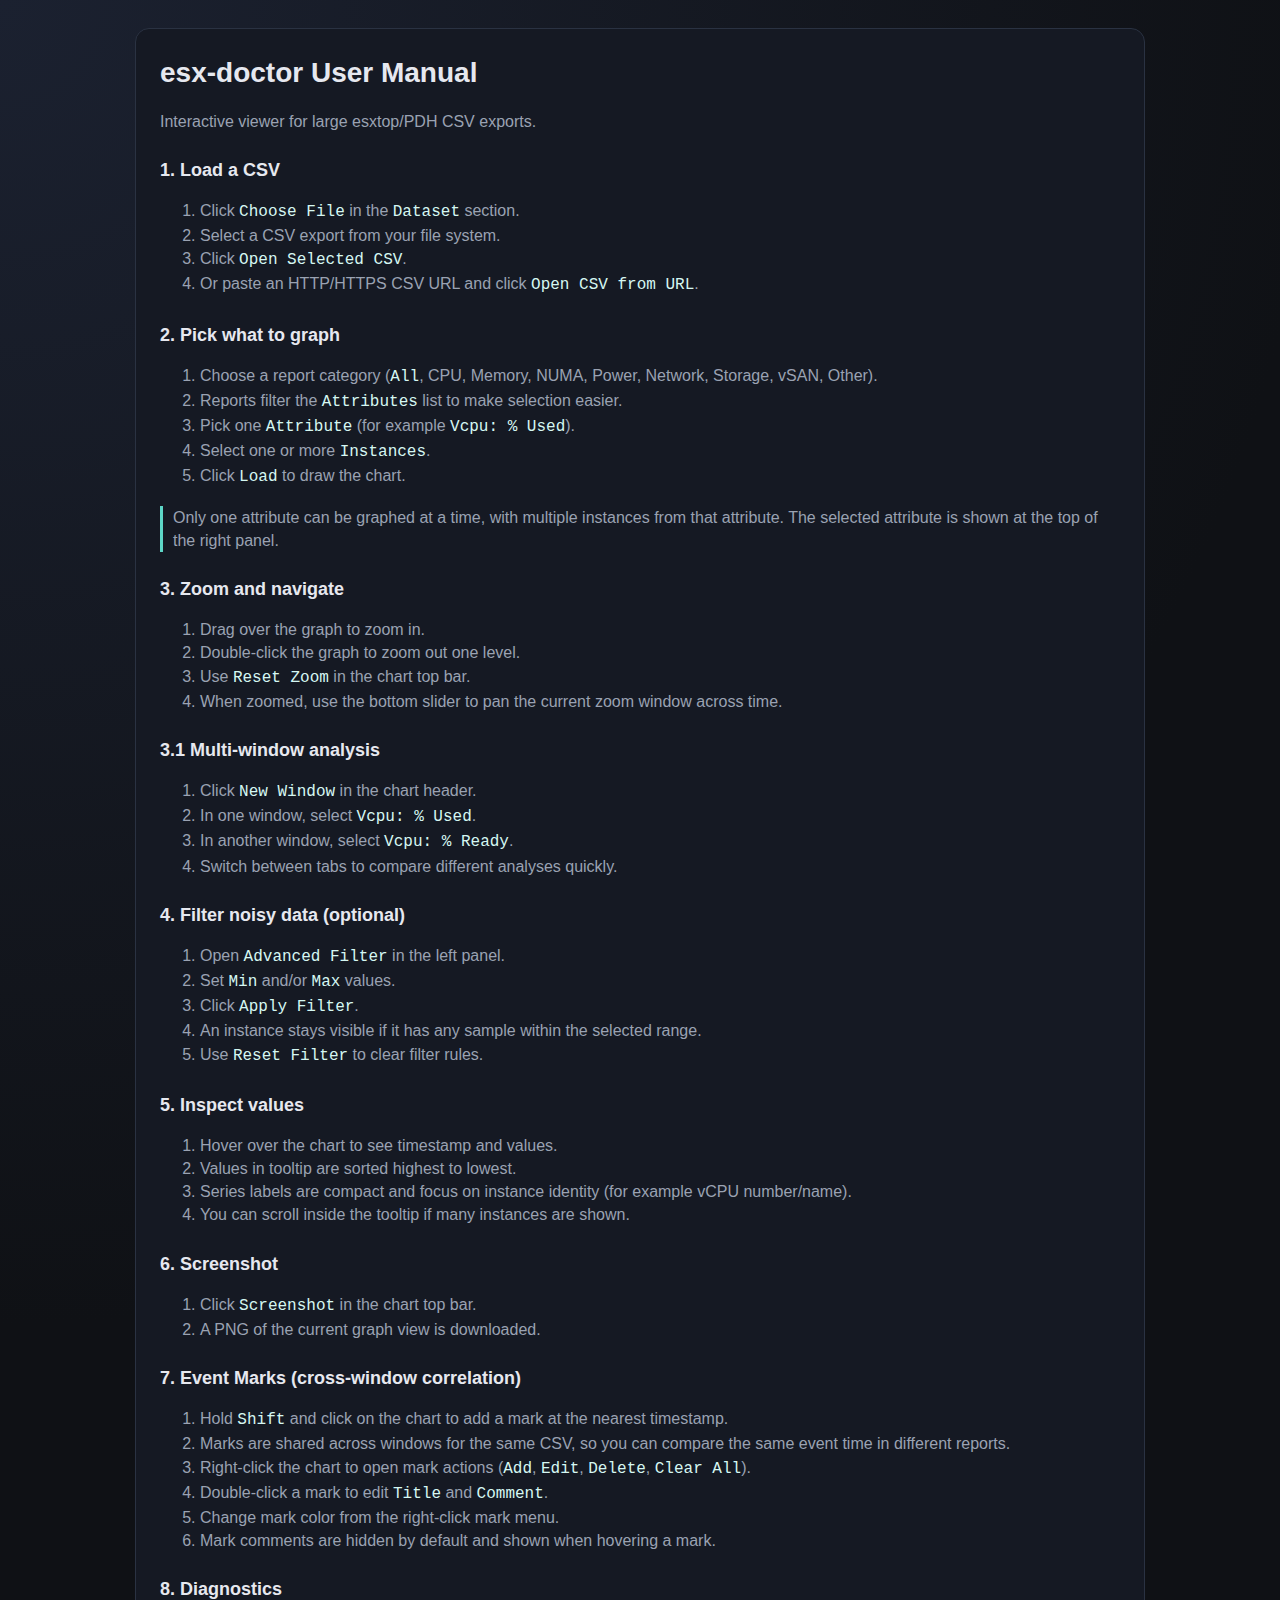
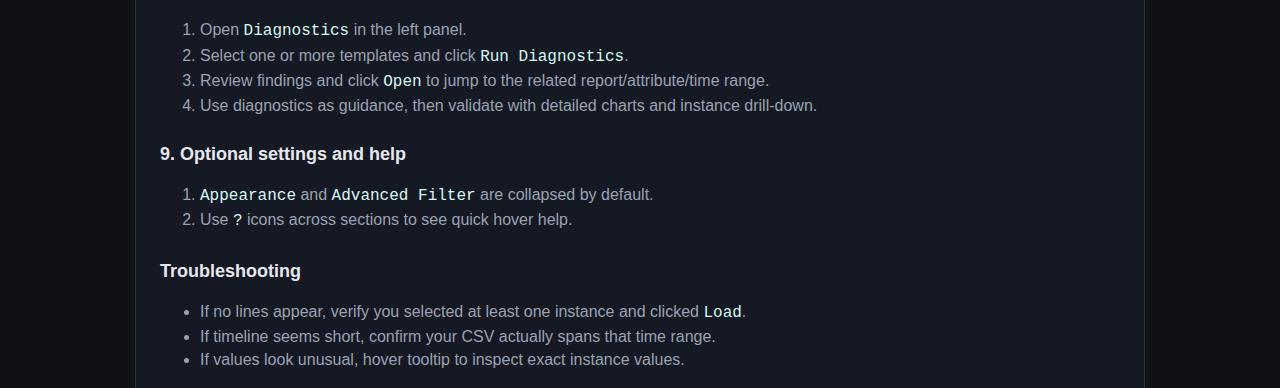
<file: cmd/esx-doctor/web/manual.html>
<!DOCTYPE html>
<html lang="en">
<head>
  <meta charset="UTF-8" />
  <meta name="viewport" content="width=device-width, initial-scale=1" />
  <title>esx-doctor User Manual</title>
  <link rel="icon" type="image/png" href="/icon.png" />
  <style>
    :root {
      --bg: #0f1115;
      --panel: #151923;
      --text: #e6e8ef;
      --muted: #9aa2b2;
      --accent: #5dd6c7;
      --border: #2a3242;
      --font: "Figtree", "Segoe UI", sans-serif;
      --mono: "JetBrains Mono", ui-monospace, monospace;
    }
    body {
      margin: 0;
      padding: 28px;
      font-family: var(--font);
      color: var(--text);
      background: radial-gradient(circle at top left, #1b2130 0%, #0f1115 55%);
      line-height: 1.45;
    }
    .wrap {
      max-width: 960px;
      margin: 0 auto;
      background: var(--panel);
      border: 1px solid var(--border);
      border-radius: 14px;
      padding: 24px;
    }
    h1, h2 { margin: 0 0 10px; }
    h1 { font-size: 28px; }
    h2 { font-size: 18px; margin-top: 24px; }
    p, li { color: var(--muted); }
    code { font-family: var(--mono); color: #d5f7f2; }
    .tip {
      border-left: 3px solid var(--accent);
      padding-left: 10px;
      margin-top: 12px;
    }
  </style>
</head>
<body>
  <div class="wrap">
    <h1>esx-doctor User Manual</h1>
    <p>Interactive viewer for large esxtop/PDH CSV exports.</p>

    <h2>1. Load a CSV</h2>
    <ol>
      <li>Click <code>Choose File</code> in the <code>Dataset</code> section.</li>
      <li>Select a CSV export from your file system.</li>
      <li>Click <code>Open Selected CSV</code>.</li>
      <li>Or paste an HTTP/HTTPS CSV URL and click <code>Open CSV from URL</code>.</li>
    </ol>

    <h2>2. Pick what to graph</h2>
    <ol>
      <li>Choose a report category (<code>All</code>, CPU, Memory, NUMA, Power, Network, Storage, vSAN, Other).</li>
      <li>Reports filter the <code>Attributes</code> list to make selection easier.</li>
      <li>Pick one <code>Attribute</code> (for example <code>Vcpu: % Used</code>).</li>
      <li>Select one or more <code>Instances</code>.</li>
      <li>Click <code>Load</code> to draw the chart.</li>
    </ol>
    <p class="tip">Only one attribute can be graphed at a time, with multiple instances from that attribute. The selected attribute is shown at the top of the right panel.</p>

    <h2>3. Zoom and navigate</h2>
    <ol>
      <li>Drag over the graph to zoom in.</li>
      <li>Double-click the graph to zoom out one level.</li>
      <li>Use <code>Reset Zoom</code> in the chart top bar.</li>
      <li>When zoomed, use the bottom slider to pan the current zoom window across time.</li>
    </ol>

    <h2>3.1 Multi-window analysis</h2>
    <ol>
      <li>Click <code>New Window</code> in the chart header.</li>
      <li>In one window, select <code>Vcpu: % Used</code>.</li>
      <li>In another window, select <code>Vcpu: % Ready</code>.</li>
      <li>Switch between tabs to compare different analyses quickly.</li>
    </ol>

    <h2>4. Filter noisy data (optional)</h2>
    <ol>
      <li>Open <code>Advanced Filter</code> in the left panel.</li>
      <li>Set <code>Min</code> and/or <code>Max</code> values.</li>
      <li>Click <code>Apply Filter</code>.</li>
      <li>An instance stays visible if it has any sample within the selected range.</li>
      <li>Use <code>Reset Filter</code> to clear filter rules.</li>
    </ol>

    <h2>5. Inspect values</h2>
    <ol>
      <li>Hover over the chart to see timestamp and values.</li>
      <li>Values in tooltip are sorted highest to lowest.</li>
      <li>Series labels are compact and focus on instance identity (for example vCPU number/name).</li>
      <li>You can scroll inside the tooltip if many instances are shown.</li>
    </ol>

    <h2>6. Screenshot</h2>
    <ol>
      <li>Click <code>Screenshot</code> in the chart top bar.</li>
      <li>A PNG of the current graph view is downloaded.</li>
    </ol>

    <h2>7. Event Marks (cross-window correlation)</h2>
    <ol>
      <li>Hold <code>Shift</code> and click on the chart to add a mark at the nearest timestamp.</li>
      <li>Marks are shared across windows for the same CSV, so you can compare the same event time in different reports.</li>
      <li>Right-click the chart to open mark actions (<code>Add</code>, <code>Edit</code>, <code>Delete</code>, <code>Clear All</code>).</li>
      <li>Double-click a mark to edit <code>Title</code> and <code>Comment</code>.</li>
      <li>Change mark color from the right-click mark menu.</li>
      <li>Mark comments are hidden by default and shown when hovering a mark.</li>
    </ol>

    <h2>8. Diagnostics</h2>
    <ol>
      <li>Open <code>Diagnostics</code> in the left panel.</li>
      <li>Select one or more templates and click <code>Run Diagnostics</code>.</li>
      <li>Review findings and click <code>Open</code> to jump to the related report/attribute/time range.</li>
      <li>Use diagnostics as guidance, then validate with detailed charts and instance drill-down.</li>
    </ol>

    <h2>9. Optional settings and help</h2>
    <ol>
      <li><code>Appearance</code> and <code>Advanced Filter</code> are collapsed by default.</li>
      <li>Use <code>?</code> icons across sections to see quick hover help.</li>
    </ol>

    <h2>Troubleshooting</h2>
    <ul>
      <li>If no lines appear, verify you selected at least one instance and clicked <code>Load</code>.</li>
      <li>If timeline seems short, confirm your CSV actually spans that time range.</li>
      <li>If values look unusual, hover tooltip to inspect exact instance values.</li>
    </ul>
  </div>
</body>
</html>
</file>
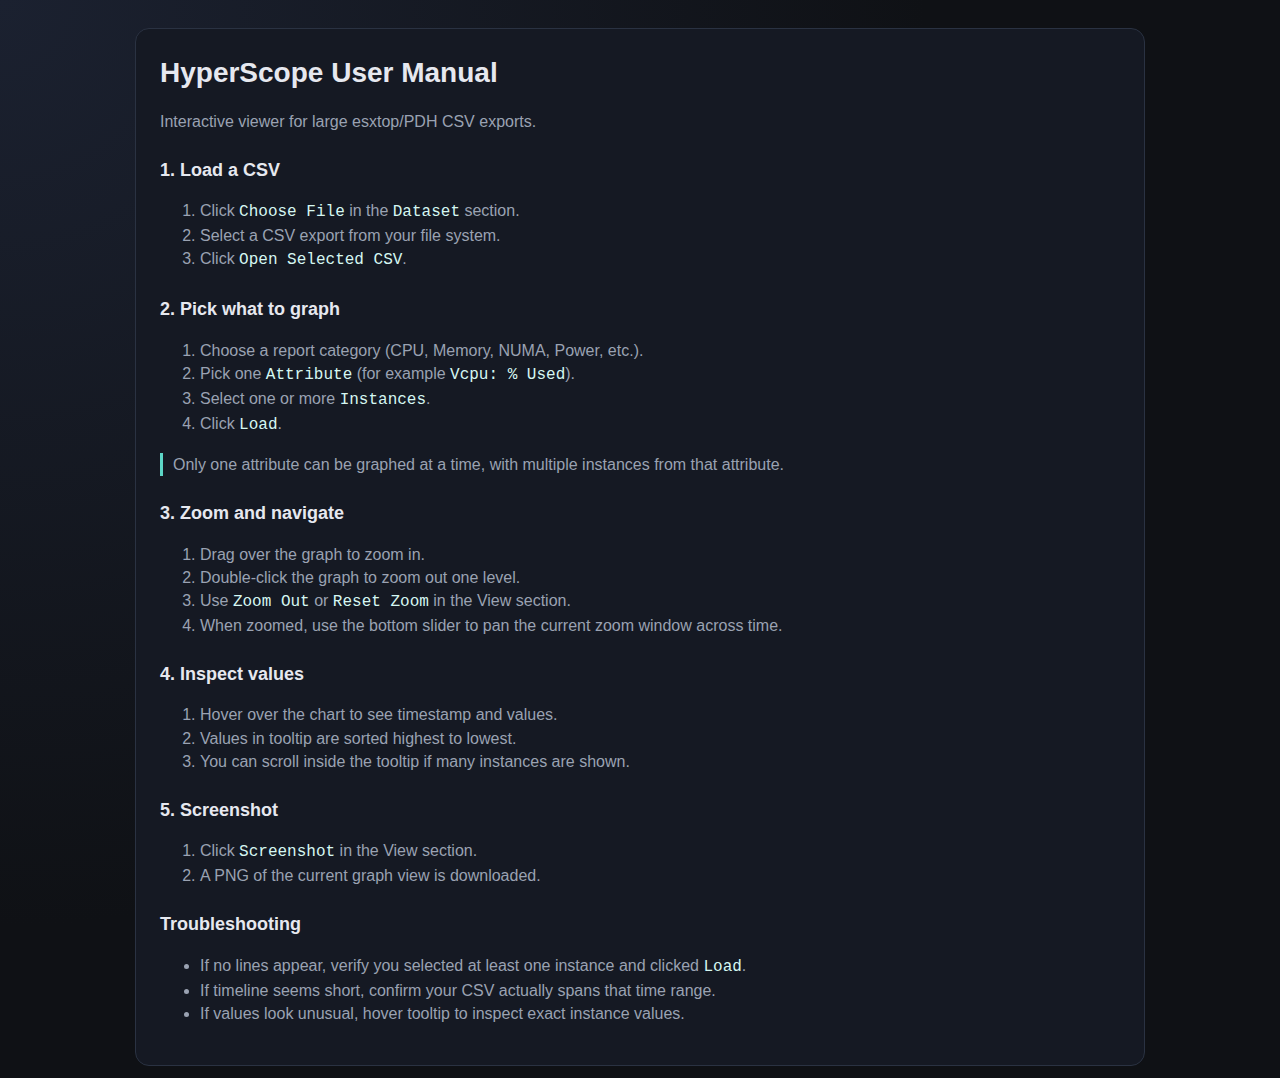
<file: cmd/esxtopviz/web/manual.html>
<!DOCTYPE html>
<html lang="en">
<head>
  <meta charset="UTF-8" />
  <meta name="viewport" content="width=device-width, initial-scale=1" />
  <title>HyperScope User Manual</title>
  <style>
    :root {
      --bg: #0f1115;
      --panel: #151923;
      --text: #e6e8ef;
      --muted: #9aa2b2;
      --accent: #5dd6c7;
      --border: #2a3242;
      --font: "Figtree", "Segoe UI", sans-serif;
      --mono: "JetBrains Mono", ui-monospace, monospace;
    }
    body {
      margin: 0;
      padding: 28px;
      font-family: var(--font);
      color: var(--text);
      background: radial-gradient(circle at top left, #1b2130 0%, #0f1115 55%);
      line-height: 1.45;
    }
    .wrap {
      max-width: 960px;
      margin: 0 auto;
      background: var(--panel);
      border: 1px solid var(--border);
      border-radius: 14px;
      padding: 24px;
    }
    h1, h2 { margin: 0 0 10px; }
    h1 { font-size: 28px; }
    h2 { font-size: 18px; margin-top: 24px; }
    p, li { color: var(--muted); }
    code { font-family: var(--mono); color: #d5f7f2; }
    .tip {
      border-left: 3px solid var(--accent);
      padding-left: 10px;
      margin-top: 12px;
    }
  </style>
</head>
<body>
  <div class="wrap">
    <h1>HyperScope User Manual</h1>
    <p>Interactive viewer for large esxtop/PDH CSV exports.</p>

    <h2>1. Load a CSV</h2>
    <ol>
      <li>Click <code>Choose File</code> in the <code>Dataset</code> section.</li>
      <li>Select a CSV export from your file system.</li>
      <li>Click <code>Open Selected CSV</code>.</li>
    </ol>

    <h2>2. Pick what to graph</h2>
    <ol>
      <li>Choose a report category (CPU, Memory, NUMA, Power, etc.).</li>
      <li>Pick one <code>Attribute</code> (for example <code>Vcpu: % Used</code>).</li>
      <li>Select one or more <code>Instances</code>.</li>
      <li>Click <code>Load</code>.</li>
    </ol>
    <p class="tip">Only one attribute can be graphed at a time, with multiple instances from that attribute.</p>

    <h2>3. Zoom and navigate</h2>
    <ol>
      <li>Drag over the graph to zoom in.</li>
      <li>Double-click the graph to zoom out one level.</li>
      <li>Use <code>Zoom Out</code> or <code>Reset Zoom</code> in the View section.</li>
      <li>When zoomed, use the bottom slider to pan the current zoom window across time.</li>
    </ol>

    <h2>4. Inspect values</h2>
    <ol>
      <li>Hover over the chart to see timestamp and values.</li>
      <li>Values in tooltip are sorted highest to lowest.</li>
      <li>You can scroll inside the tooltip if many instances are shown.</li>
    </ol>

    <h2>5. Screenshot</h2>
    <ol>
      <li>Click <code>Screenshot</code> in the View section.</li>
      <li>A PNG of the current graph view is downloaded.</li>
    </ol>

    <h2>Troubleshooting</h2>
    <ul>
      <li>If no lines appear, verify you selected at least one instance and clicked <code>Load</code>.</li>
      <li>If timeline seems short, confirm your CSV actually spans that time range.</li>
      <li>If values look unusual, hover tooltip to inspect exact instance values.</li>
    </ul>
  </div>
</body>
</html>
</file>
